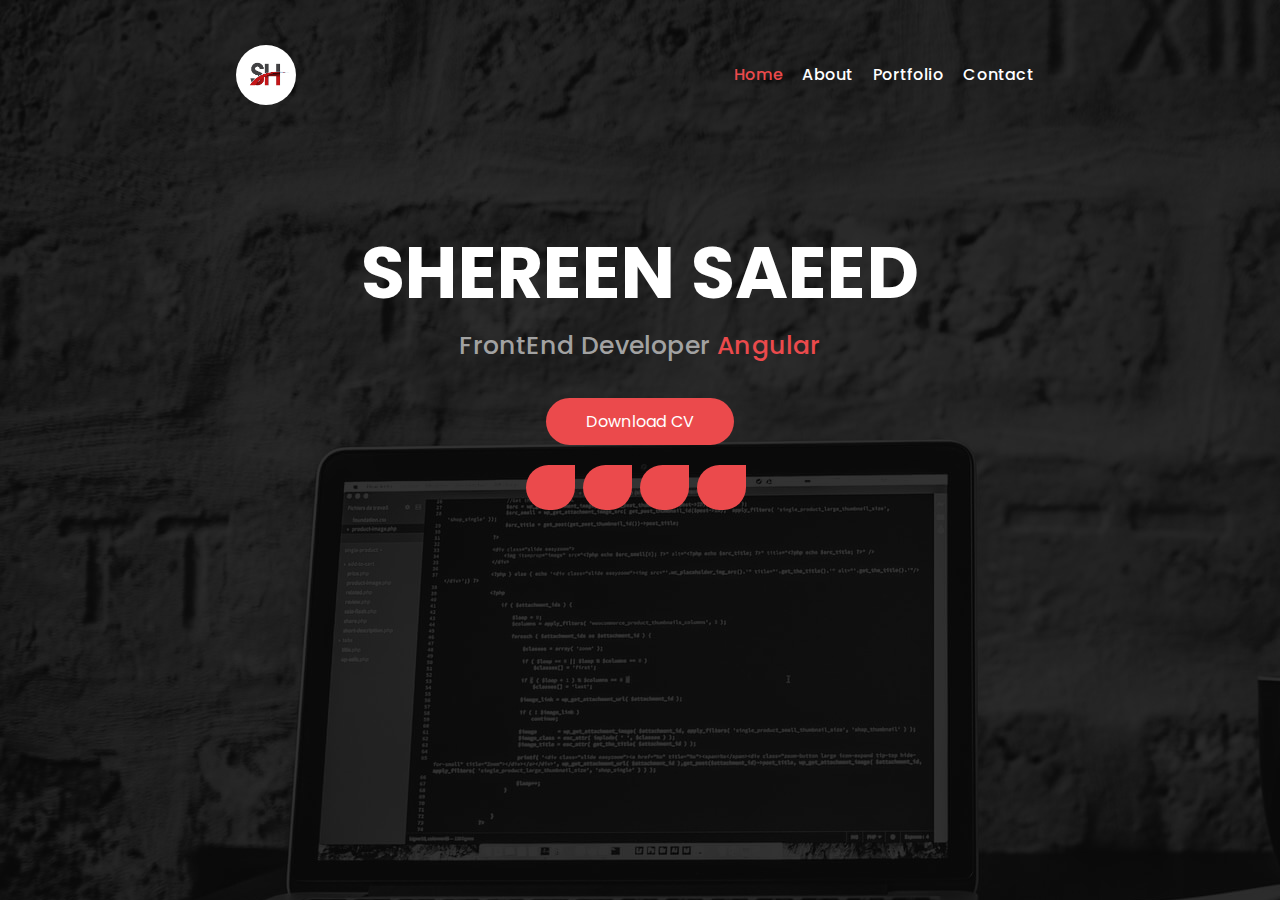
<file: index.html>
<!DOCTYPE html>
<html lang="en">

<head>

<meta http-equiv="Content-Type" content="text/html; charset=utf-8" />

<link rel="icon" type="image/png" href="img/favicon.png" />

<meta name="description" content="this my portfolio with html , css and javascript">

<meta name="viewport" content="width=device-width, initial-scale=1, maximum-scale=1">

<title>Shereen Saeed - portfolio</title>

<!-- Fonts -->
<link href="https://fonts.googleapis.com/css2?family=Open+Sans:ital,wght@0,300;0,400;0,500;0,600;0,700;0,800;1,300;1,400;1,500;1,600;1,700;1,800&display=swap" rel="stylesheet">
<link href="https://fonts.googleapis.com/css2?family=Poppins:ital,wght@0,100;0,200;0,300;0,400;0,500;0,600;0,700;0,800;0,900;1,100;1,200;1,300;1,400;1,500;1,600;1,700;1,800;1,900&display=swap" rel="stylesheet">
<!-- Bootstrap5 cdn -->
<link href="./css/bootstrap.min.css" rel="stylesheet" >
<script src="./js/bootstrap.bundle.min.js"></script>
<!-- style-->
<link rel="stylesheet" type="text/css" href="css/main_style.css" />
<!--Font Awesome cdn-->
<script src="./js/fontAwesome.js"></script>

<link rel="stylesheet" href="https://cdnjs.cloudflare.com/ajax/libs/OwlCarousel2/2.3.4/assets/owl.carousel.min.css">

</head>

<body> 
	
	<!-- PRELOADER -->
	<!--<div id="preloader">
		<div class="loader_line"></div>
	</div>-->

    <div class="container-fluid preloader" id="portfolio_loader">
        <div class="loader">
          <span></span>
          <span></span>
          <span></span>
          <span></span>
        </div>
      </div>
	<!-- /PRELOADER -->
	
	<!-- Header Section -->
    <header>
    
        <nav class="navbar  header-section navbar-expand-lg">
            <div class="container">
              <a class="navbar-brand" href="#">
                <div class="header_logo">
                    <img src="img/logo/myLogo.png" width="60" alt=""/>
                </div>
              </a>
              <button class="navbar-toggler" type="button" data-bs-toggle="collapse" data-bs-target="#navbarSupportedContent" aria-controls="navbarSupportedContent" aria-expanded="false" aria-label="Toggle navigation">
                <span class="navbar-toggler-icon">&#9776;</span>
              </button>
              <div class="collapse navbar-collapse" id="navbarSupportedContent">
                <ul class="navbar-nav  mb-2 mb-lg-0" style="width:58%">
                  
                </ul>
                <div class="header_menu" >
                    <ul class="transition_link  d-flex justify-content-around mb-0">
                        <li class="active mb-2 mb-lg-0"><a href="#home">Home</a></li>
                        <li class=" mb-2 mb-lg-0"><a href="#about">About</a></li>
                        <li><a href="#portfolio">Portfolio</a></li>
                        <li><a href="#contact">Contact</a></li>
                    </ul>
                </div>
              </div>
            </div>
          </nav>
    </header>
	<!-- /Header Section -->
	
    <!-- Home Section -->
    <main>
        <article id="home" class="home_section show_section">
            <div class="container">
                <div class="row text-center">
                    <p class="name mb-0">Shereen Saeed</p>
                    <p class="job">
                        <span class="cd-headline rotate-1"> <!-- ANIMATE TEXT VALUES: zoom, rotate-1, letters type, letters rotate-2, loading-bar, slide, clip, letters rotate-3, letters scale, push,  -->
                            <span class="blc">FrontEnd Developer <span class="coloring">Angular</span></span>							
                        </span>
                    </p>
                </div>

                <div class="row">
                    <div class="main_button d-flex justify-content-center">
                        <!--<a href="https://drive.google.com/file/d/13VqbtGGNJi1G4ZAUJfXzv7X7HOIFVbmy/view?usp=sharing" target="_blank">Download CV</a>-->
                        <a href="/img/about/Shereen's Resume.pdf" download>Download CV</a>
                    </div>
                </div>

                <div class="row">
                    <div class="main_button  links d-flex justify-content-center">
                        <a target="_blank" href="https://github.com/shereensaeedhasaneen" class="circle"><i class="fab fa-github"></i></a>
                        <a target="_blank" href="mailto:sheerysaeed123@gmail.com?subject = Feedback&body = Message" class="circle"><i class="fab fa-google-plus-g"></i></a>
                        <a href="https://wa.me/201120363138" target="_blank"><i class="fab fa-whatsapp"></i></a>
                        <a target="_blank" href="https://www.linkedin.com/in/shereen-saeed-193934160" class="circle"><i class="fab fa-linkedin-in"></i></a>
                    </div>
                </div>
            </div>
        </article>

        <article id="about" class="about_section hide_section">
            <div class="container">
                <div class="row">
                    <div class="about-data">
                            <p class="about_title">About me</p>
                            <div class="about_text mb-4">
                                <p> My name is Shereen Saeed. I am a Front End developer , and I'm very passionate and dedicated to my work. With 1 year experience building and maintaining responsive websites .</p>
                            </div>
                            <div class="main_button">
                                <button data-bs-toggle="modal" data-bs-target="#staticBackdrop"> More Information</button>
                            </div>
                    </div>
                </div>
            </div>

            <!-- about popup -->

                <div class="modal fade" id="staticBackdrop"  tabindex="-1" >
                    <div class="modal-dialog">
                        
                   
                        <div class="modal-content">      
                            <button type="button" title="close" class="btn-close btn-close-white " data-bs-dismiss="modal" aria-label="Close"></button>

                            <div class="modal-body">
                                <div class="row">
                                    <div class="col-lg-5 left-side">
                                        <div class="d-flex flex-column align-items-center">
                                            <p class="popup_name mb-0">shereen saeed</p>
                                            <p class="popup_job">Front End Developer</p>
                                        </div>
                                        <div class="left_list mt-4">
                                            <i class="fas fa-calendar-alt"></i>
                                            <span>1 / 7 / 1998 </span>
                                        </div>

                                        <div class="left_list mt-2">
                                            <i class="fas fa-map-marker-alt"></i>
                                            <span>Shoubra Elkhaima </span>
                                        </div>

                                        <div class="left_list mt-2">
                                            <i class="fas fa-phone-alt"></i>
                                            <span>01120363138 </span>
                                        </div>

                                        <div class="main_button mt-5">
                                            <a href="/img/about/Shereen's Resume.pdf" download>Download CV</a>
                                        </div>
                                    </div>
                                    <div class="col-lg-7 right-side">
                                        <!-- Education -->
                                        <div class="timeline">
                                            <div class="about_popup_title">
                                                <p>My Education</p>
                                            </div>
        
                                            <div class="list mt-3">
                                                <ul>
                                                    <li>
                                                        <div class="list_inner">
                                                            <div class="time">
                                                                <span>2020 - 2021</span>
                                                            </div>
                                                            <div class="place">
                                                                <h3>Graduated from Information Technology Inistitute (ITI) </h3>
                                                                <span>FrontEnd and Cross Platform Track</span>
                                                            </div>
                                                        </div>
                                                    </li>
        
                                                    <li>
                                                        <div class="list_inner">
                                                            <div class="time">
                                                                <span>2016 - 2020</span>
                                                            </div>
                                                            <div class="place">
                                                                <h3>Graduated from faculty of computer and
                                                                    information system</h3>
                                                                <span>Ain shams university</span>
                                                            </div>
                                                        </div>
                                                    </li>
                                                    
                                                    
                                                </ul>
                                            </div>
                                        </div>
                                        
                                        <!-- work experience -->
                                        <div class="mt-4 timeline">
                                            <div class="about_popup_title">
                                                <p>Work Experience</p>
                                            </div>
        
                                            <div class="list mt-3">
                                                <ul>
                                                    <li>
                                                        <div class="list_inner">
                                                            <div class="time">
                                                                <span>2021 - present</span>
                                                            </div>
                                                            <div class="place">
                                                                <h3>Junior Front end Developer</h3>
                                                                <span>Mophx Digital</span>
                                                            </div>
                                                        </div>
                                                    </li>
                                                </ul>
                                            </div>
                                        </div>

                                        <!--Skills-->
                                        <div class="service mt-4">
                                            <div class="about_title">
                                                <p>My Skills</p>
                                            </div>
                                            <div class="list mt-3">
                                                <ul>
                                                    <li><i class="fas fa-caret-right"></i>Html</li>
                                                    <li><i class="fas fa-caret-right"></i>Css</li>
                                                    <li><i class="fas fa-caret-right"></i>Bootstrap</li>
                                                    <li><i class="fas fa-caret-right"></i>Javascript</li>
                                                    <li><i class="fas fa-caret-right"></i>Jquery</li>
                                                    <li><i class="fas fa-caret-right"></i>Angular</li>
                                                    <li><i class="fas fa-caret-right"></i>Typescript</li>
                                                    <li><i class="fas fa-caret-right"></i>Rest Apis</li>
                                                    <li><i class="fas fa-caret-right"></i>Git</li>
                                                    <li><i class="fas fa-caret-right"></i>basic knowledge in Nodejs and mongoDB</li>
                                                </ul>
                                            </div>
                                        </div>

                                        <!--Language-->
                                        <div class="service">
                                            <div class="about_title">
                                                <p>Language</p>
                                            </div>
                                            <div class="list mt-3">
                                                <ul>
                                                    <li><i class="fas fa-caret-right"></i>Arabic (Native)</li>
                                                    <li><i class="fas fa-caret-right"></i>English (Good)</li>
                                                </ul>
                                            </div>
                                        </div>
                                    </div>
                                </div>
                            </div>
                    </div>
                    </div>
                </div>
        </article>

        <article id="portfolio" class="portfolio_section hide_section" style="overflow: hidden;">
            <div class="container">
                <div class="row">
                    <p class="portfolio_title mb-5">My Projects</p>
                    <div class="projects owl-carousel owl-theme" style="min-height:300px">
                        <div class="list_inner">
                            <div class="screen">
                                <img src="./img/portfolio/shoura.png">
                            </div>
                            <div class="details">
                                <h3>Shoura</h3>
                                <span>Ecommerce project</span>
                            </div>
                            <a class="project_link" target="_blank" href="https://shouraonline.com/"></a>
                        </div>
                        <div class="list_inner">
                            <div class="screen">
                                <img src="./img/portfolio/caregateway.png" class="care_project">
                            </div>
                            <div class="details">
                                <h3>Care Gateway</h3>
                                <span>Medical project</span>
                            </div>
                            <a class="project_link" target="_blank" href="https://mophx.com/demo/caregateway/index.html"></a>
                        </div>
                        
                        <div class="list_inner">
                            <div class="screen">
                                <img src="./img/portfolio/ipharmacy.png" class="ipharmacy">
                            </div>
                            <div class="details">
                                <h3>ipharmacy</h3>
                                <span>HealthCare project</span>
                            </div>
                            <a class="project_link" target="_blank" href="http://mophx.com/demo/ipharmacy/index.html"></a>
                        </div>

                        <div class="list_inner">
                            <div class="screen">
                                <img src="./img/portfolio/medfest.png" class="medfest">
                            </div>
                            <div class="details">
                                <h3>Medfest</h3>
                                <span>Films project</span>
                            </div>
                            <a class="project_link" target="_blank" href="https://mophx.com/medfest/index.html"></a>
                        </div>
                      
                                        
                        <div class="list_inner">
                            <div class="screen">
                                <img src="./img/portfolio/tamweel.png" class="tamweel">
                            </div>
                            <div class="details">
                                <h3>TamweelMisr</h3>
                                <span>Bank Loans project</span>
                            </div>
                            <a class="project_link" target="_blank" href="https://tamweelmisr.com/"></a>
                        </div>

                        <div class="list_inner">
                            <div class="screen">
                                <img src="./img/portfolio/agrimisr.png" class="agrimisr">
                            </div>
                            <div class="details">
                                <h3>Agrimisr</h3>
                                <span>Ecommerce homePage</span>
                            </div>
                            <a class="project_link" target="_blank" href="https://mophx.com/Agrimisr/index.html"></a>
                        </div>

                        <div class="list_inner">
                            <div class="screen">
                                <img src="./img/portfolio/ayadymisr.png" class="ayadymisr">
                            </div>
                            <div class="details">
                                <h3>Ayadymisr</h3>
                                <span>Ecommerce homePage</span>
                            </div>
                            <a class="project_link" target="_blank" href="http://mophx.com/demo/ayady-masr/index.html"></a>
                        </div>
                      </div>
                </div>
            </div>
        </article>

        <article id="contact" class="contact_section hide_section">
            <div class="container">
                <div class="row">
                    <p class="contact_title h3">Contact with me</p>
                </div>
                <div class="row mt-4">
                    <div class="col-lg-6">
                        <ul class="contact_info">
                            <li>
                                <div class="list_inner">
                                    <span><a  class="href_location">  <i class="fas fa-map-marker-alt"></i> Shoubra Elkhaima , Qalyubia</a></span>
                                </div>
                            </li>
                            <li>
                                <div class="list_inner">    
                                    <span><a href="https://wa.me/201120363138" target="_blank"><i class="fas fa-phone-alt"></i> 01120363138</a></span>
                                </div>
                            </li>
                            <li>
                                <div class="list_inner">                           
                                    <span><a href="mailto:sheerysaeed123@gmail.com"> <i class="fas fa-envelope"></i>sheerysaeed123@gmail.com</a></span>
                                </div>
                            </li>
                            <li>
                                <div class="list_inner">
                                    <span><a href="https://github.com/shereensaeedhasaneen" target="_blank"><i class="fab fa-github"></i> Github</a></span>
                                </div>
                            </li>
                        </ul>
                    </div>

                    <div class="col-lg-6 mt-4 mt-md-0 contact_form_section d-flex justify-content-lg-end">
                  
                            <form action="#"  class="contact_form row" id="contact_form">
                                <div class="empty_notice mb-3"><span>Please Fill Required Fields</span></div>

                                <div class="col-6 mb-3 mb-lg-0">
                                    <input id="name" name="name" type="text" placeholder="Name" autocomplete="off">
                                </div>
                                <div class="col-6 mb-3 mb-lg-0">
                                    <input id="email" name="email" type="text" placeholder="Email" autocomplete="off">
                                </div>
                            
                                <div class="col-12">
                                    <textarea id="message" name="message" placeholder="Message"></textarea>
                                </div>
                                
                                <div class="main_button mb-5 mb-lg-0">
                                    <button  id="send_message">Send Message</button>
                                </div>

                            </form>
        
                    </div>
                </div>
            </div>
        </article>
    </main>
    <!-- /Home Section -->
    
    <script src="./js/jquery.js"></script>
    <script src="./js/main.js"></script>
    <!--<script src="js/secondowlCarousel/jquery-1.12.0.min.js"></script>-->
    <script src="https://cdnjs.cloudflare.com/ajax/libs/OwlCarousel2/2.3.4/owl.carousel.min.js"></script>

    <script>
        $(document).ready(function(){
            $('.projects').owlCarousel({
                loop:true,
                autoplay: false,
                autoplayTimeout: 2500,
                center: false,
                items:3,
                loop:true,
                margin:15,
                stagePadding: 30,
                //responsiveness
    responsiveClass:true,
    responsive:{
        0:{
            items:1,
            margin:5,
            stagePadding: 15,
        },
        360:{
          items:1,
          margin:10,
         stagePadding:20,
        
        },
        500:{
            items:1,
            margin:10,
            stagePadding:20

        },
        600:{
          items:2,
          margin:15,
          stagePadding:20
        },
        700:{
          items:2,
          margin:15,
          stagePadding:20
        },
       
        900:{
            items:2,
            margin:25,
            stagePadding:50
        },
        1200:{
          items:3,
          margin:15,
          stagePadding:30
        },
        1400:{
          items:3,
          margin:20,
          stagePadding:40
        },
        1700:{
          items:4,
          margin:20,
          stagePadding:40
        }
    }

             
          });
          });
        
    </script>
</body>
</html>
</file>
<file: css/main_style.css>
body {
  scroll-behavior: smooth;
  font-family: "Poppins" !important;
  word-break: break-word;
}

@media (max-width: 500px) {
  main {
    margin-top: 25%;
  }
}
@media (min-width: 501px) and (max-width: 950px) {
  main {
    margin-top: 15%;
  }
}

.container {
  padding: 2.5% 13%;
}

.coloring {
  color: #eb4a4c;
}

.main_button a, .main_button button {
  outline: none;
  border: none;
  cursor: pointer;
  text-decoration: none;
  color: #fff;
  display: inline-block;
  background-color: #eb4a4c;
  padding: 10px 40px;
  text-align: center;
  border-radius: 50px;
  font-family: "Poppins";
  -webkit-transition: all 0.3s ease;
  -moz-transition: all 0.3s ease;
  -ms-transition: all 0.3s ease;
  -o-transition: all 0.3s ease;
  transition: all 0.3s ease;
}
.main_button a:hover, .main_button button:hover {
  background-color: #fff;
  color: #eb4a4c;
}

.show_section {
  visibility: visible;
  transition: opacity 1s ease-out;
  opacity: 1;
}

.hide_section {
  display: none;
  transition: opacity 1s ease-out;
  opacity: 0;
}

.preloader {
  position: relative;
  display: grid;
  place-items: center;
  height: 100vh;
  background-color: #040808;
}

.toggle-loader {
  position: absolute;
  top: 40px;
  right: 40px;
  padding: 10px 40px;
  color: #040808;
  background-color: #eb4a4c;
  box-shadow: 0 0 6px #eb4a4c;
  border: 0;
  border-radius: 4px;
  cursor: pointer;
  transition: box-shadow 0.2s ease;
}
.toggle-loader:hover, .toggle-loader:focus {
  box-shadow: 0 0 10px #eb4a4c;
}
.toggle-loader:active {
  box-shadow: 0 0 2px #eb4a4c;
}

.loader {
  --loader-color: #eb4a4c;
  --loader-shadow-color: #eb4a4c;
  --loader-part-size: 24px;
  --loader-size: calc(var(--loader-part-size) * 3);
  position: relative;
  width: var(--loader-size);
  height: var(--loader-size);
}
.loader.hidden {
  display: none;
}
.loader span {
  position: absolute;
  display: flex;
  align-items: center;
  justify-content: center;
  width: var(--loader-part-size);
  height: var(--loader-part-size);
  background-color: var(--loader-color);
  box-shadow: 0 0 6px var(--loader-shadow-color);
  transform-origin: center center;
  animation: main 6s ease infinite, fading 6s ease infinite;
}
.loader span:nth-child(1) {
  --translationValue: calc(var(--loader-part-size) / 4),
    calc(var(--loader-part-size) / 4);
  --translationValueWhenAssebled: var(--loader-part-size), 0px;
  --translationBeforeDisassembling: calc(var(--loader-part-size) / 4),
    calc(var(--loader-part-size) / 4 * -1);
  top: 0;
  left: var(--loader-part-size);
  animation-delay: 0s, 0.2s;
}
.loader span:nth-child(2) {
  --translationValue: calc(var(--loader-part-size) / 4),
    calc(var(--loader-part-size) / 4 * -1);
  --translationValueWhenAssebled: 0px, calc(var(--loader-part-size) * -1);
  --translationBeforeDisassembling: calc(var(--loader-part-size) / 4 * -1),
    calc(var(--loader-part-size) / 4 * -1);
  top: var(--loader-part-size);
  left: 0;
}
.loader span:nth-child(3) {
  --translationValue: calc(var(--loader-part-size) / 4 * -1),
    calc(var(--loader-part-size) / 4);
  --translationValueWhenAssebled: 0px, var(--loader-part-size);
  --translationBeforeDisassembling: calc(var(--loader-part-size) / 4),
    calc(var(--loader-part-size) / 4);
  top: var(--loader-part-size);
  right: 0;
  animation-delay: 0s, 0.4s;
}
.loader span:nth-child(4) {
  --translationValue: calc(var(--loader-part-size) / 4 * -1),
    calc(var(--loader-part-size) / 4 * -1);
  --translationValueWhenAssebled: calc(var(--loader-part-size) * -1), 0px;
  --translationBeforeDisassembling: calc(var(--loader-part-size) / 4 * -1),
    calc(var(--loader-part-size) / 4);
  bottom: 0;
  left: var(--loader-part-size);
  animation-delay: 0s, 0.6s;
}

@keyframes fading {
  0% {
    opacity: 1;
  }
  8% {
    opacity: 0.2;
  }
  16.6%, 33.2% {
    opacity: 1;
  }
  41.6% {
    opacity: 0.2;
  }
  50%, 66.6% {
    opacity: 1;
  }
  74.9% {
    opacity: 0.2;
  }
  83.2%, 100% {
    opacity: 1;
  }
}
@keyframes main {
  0%, 25% {
    transform: rotate(0) translate(0, 0);
  }
  33.3%, 58.3% {
    transform: rotate(45deg) translate(var(--translationValue));
  }
  62.45% {
    transform: rotate(90deg) translate(var(--translationValueWhenAssebled));
  }
  66.6%, 91.6% {
    transform: rotate(135deg) translate(var(--translationBeforeDisassembling));
  }
  100% {
    transform: rotate(180deg) translate(0, 0);
  }
}
body {
  overflow-x: hidden;
  width: 100%;
  min-height: 100vh;
  font-family: "Mulish";
  font-size: 16px;
  line-height: 1.7;
  letter-spacing: 0.2px;
  word-wrap: break-word;
  font-weight: 400;
  color: #A2A2A2;
  position: relative;
  background: url("../img/background.jpg") no-repeat;
}
@media (max-width: 950px) {
  body {
    background-size: auto;
  }
}
body::before {
  content: "";
  position: absolute;
  top: 0px;
  right: 0px;
  bottom: 0px;
  left: 0px;
  background-color: rgba(0, 0, 0, 0.8);
}

.header-section {
  position: relative;
}
@media (max-width: 1000px) {
  .header-section .navbar-collapse {
    border-radius: 16px;
    background: #212121;
    box-shadow: 0 19px 38px rgba(0, 0, 0, 0.3), 0 15px 12px rgba(0, 0, 0, 0.22);
  }
}
.header-section .header_logo img {
  border-radius: 50%;
}
.header-section .header_menu {
  width: 45%;
}
@media (max-width: 1000px) {
  .header-section .header_menu {
    width: 100%;
    padding: 7% 2%;
  }
}
.header-section .header_menu ul {
  list-style-type: none;
  padding-left: 0;
  width: 100%;
}
@media (max-width: 1000px) {
  .header-section .header_menu ul {
    width: 100%;
    flex-wrap: wrap;
  }
}
.header-section .header_menu ul li {
  display: inline-block;
}
@media (max-width: 1000px) {
  .header-section .header_menu ul li {
    width: 50%;
    text-align: center;
  }
}
.header-section .header_menu ul li.active a {
  color: #eb4a4c;
}
.header-section .header_menu ul li a {
  text-decoration: none;
  color: #fff;
  font-family: "Poppins";
  font-weight: 500;
  -webkit-transition: all 0.3s ease;
  -moz-transition: all 0.3s ease;
  -ms-transition: all 0.3s ease;
  -o-transition: all 0.3s ease;
  transition: all 0.3s ease;
}
.header-section .header_menu ul li a:hover {
  color: #eb4a4c;
}
.header-section .navbar-toggler-icon {
  font-size: 30px;
  color: #fff;
  display: contents;
  align-items: center;
  justify-content: center;
}

.home_section {
  position: relative;
  font-family: "Poppins";
  margin-top: 3%;
}
.home_section .name {
  color: #fff;
  font-size: 72px;
  font-weight: 700;
  text-transform: uppercase;
  line-height: 105px;
}
@media (max-width: 550px) {
  .home_section .name {
    font-size: 32px;
    line-height: 65px;
  }
}
@media (min-width: 551px) and (max-width: 1000px) {
  .home_section .name {
    font-size: 50px;
  }
}
.home_section .job {
  font-size: 25px;
  font-weight: 500;
  color: #A2A2A2;
  margin-bottom: 30px;
}
@media (max-width: 550px) {
  .home_section .job {
    font-size: 18px;
  }
}
.home_section .links {
  margin-top: 20px;
}
.home_section .links a {
  border-radius: 40px 0 40px 40px;
  width: 49px;
  height: 45px;
  padding: 10px 0;
  margin-right: 1%;
}
.home_section .links a:hover {
  transform: translateY(-7px);
  transition: all 0.4s ease-in-out;
}
.home_section .links a i {
  font-size: 20px;
}

.about_section {
  position: relative;
  margin-top: 5%;
  color: #fff;
}
.about_section .about-data {
  width: 90%;
}
@media (max-width: 1000px) {
  .about_section .about-data {
    width: 100%;
  }
}
.about_section .about_title {
  text-transform: uppercase;
  font-size: 40px;
  font-weight: 700;
  font-family: "Poppins";
}
@media (max-width: 550px) {
  .about_section .about_title {
    font-size: 35px;
  }
}
.about_section .about_text {
  color: #A2A2A2;
  font-size: 20px;
  font-family: "Poppins";
}
@media (max-width: 700px) {
  .about_section .about_text {
    font-size: 18px;
  }
}
.about_section .modal {
  background-color: rgba(0, 0, 0, 0.6);
}
@media (max-width: 550px) {
  .about_section .modal .modal-dialog {
    margin-top: 5%;
  }
}
.about_section .modal .btn-close {
  position: absolute;
  z-index: 4;
  right: 20px;
  top: 2%;
  font-size: 10px;
  border: 1px solid black;
  border-radius: 50%;
  padding: 7px;
}
.about_section .modal .btn-close:hover {
  color: #eb4a4c !important;
}
.about_section .modal .modal-content {
  background-color: #222222;
  width: 100%;
  height: 617px;
  overflow-y: auto;
  overflow-x: hidden;
  position: relative;
  /*&::before{
      position: fixed;
      content: "";
      top: 0;
      left:0;
     // right: 0px;
      height: 50px;
      background-color: rgb(194, 83, 83);
      z-index: 3;
      border-top-left-radius: 10px;
      border-top-right-radius: 10px;
      width: 800px;
  }
  &::after{
      position: fixed;
      content: "";
      bottom: 0;
      left: 0;
      // right: 0px;
      height: 50px;
      background-color: rgb(218, 71, 71);
      z-index: 3;
      border-bottom-left-radius: 10px;
      border-bottom-right-radius: 10px;
      width: 800px;
  }*/
}
.about_section .modal .modal-content::-webkit-scrollbar {
  width: 8px;
}
.about_section .modal .modal-content::-webkit-scrollbar-track {
  background: #222222;
  border-top-right-radius: 80px;
  border-bottom-right-radius: 80px;
}
.about_section .modal .modal-content::-webkit-scrollbar-thumb {
  background: #b64c4c;
  border-radius: 20px;
}
@media (min-width: 576px) {
  .about_section .modal .modal-dialog {
    max-width: 800px !important;
    margin: 1.75rem auto;
  }
}
.about_section .modal .popup_name {
  font-size: 22px;
  text-transform: uppercase;
  margin-bottom: 7px;
}
.about_section .modal .popup_job {
  font-weight: 400;
  color: #A2A2A2;
  font-size: 15px;
}
.about_section .modal .left-side {
  padding: 65px 40px 0 50px;
}
.about_section .modal .left_list {
  border-bottom: 1px dashed rgba(255, 255, 255, 0.15);
  padding-bottom: 6px;
}
.about_section .modal .left_list span {
  color: #fff;
  padding-left: 10px;
}
.about_section .modal .left_list i {
  color: #eb4a4c;
  font-size: 16px;
}
.about_section .modal .main_button a {
  width: 100%;
}
.about_section .modal .right-side {
  padding: 65px 0px 0 40px;
  border-left: 1px dashed rgba(255, 255, 255, 0.15);
}
.about_section .modal .right-side .about_popup_title p {
  border-bottom: 2px solid #eb4a4c;
  font-size: 18px;
  font-weight: 600;
  margin-bottom: 0;
  width: 40%;
}
@media (max-width: 550px) {
  .about_section .modal .right-side .about_popup_title p {
    width: 60%;
  }
}
.about_section .modal .right-side .timeline .list ul {
  margin: 0px;
  list-style-type: none;
  position: relative;
  display: inline-block;
  padding-top: 10px;
  padding-left: 0;
}
.about_section .modal .right-side .timeline .list ul::before {
  content: "";
  position: absolute;
  width: 1px;
  height: 100%;
  top: 0;
  left: 0;
  background-color: rgba(255, 255, 255, 0.15);
}
.about_section .modal .right-side .timeline .list ul li {
  margin: 0px;
  width: 100%;
  position: relative;
  padding-left: 20px;
  padding-bottom: 45px;
}
.about_section .modal .right-side .timeline .list ul li::before {
  content: "";
  position: absolute;
  height: 12px;
  width: 12px;
  background: #eb4a4c;
  border-radius: 100%;
  border: solid 1px #eb4a4c;
  left: -5px;
  top: 12px;
}
.about_section .modal .right-side .timeline .list ul li .list_inner {
  display: flex;
}
.about_section .modal .right-side .timeline .list ul li .time span {
  display: inline-block;
  padding: 5px 25px;
  background-color: rgba(255, 255, 255, 0.05);
  border-radius: 50px;
  font-size: 14px;
  white-space: nowrap;
  color: #afaeaa;
}
.about_section .modal .right-side .timeline .list ul li .place {
  width: 60%;
  padding-left: 15px;
}
.about_section .modal .right-side .timeline .list ul li .place h3 {
  font-size: 15px;
  margin-bottom: 2px;
}
.about_section .modal .right-side .timeline .list ul li .place span {
  font-size: 14px;
  color: #afaeaa;
}
.about_section .modal .right-side .service .about_title p {
  font-size: 18px;
  font-weight: 600;
  border-bottom: 2px solid #eb4a4c;
  width: 40%;
  margin-bottom: 0;
}
@media (max-width: 550px) {
  .about_section .modal .right-side .service .about_title p {
    width: 60%;
  }
}
.about_section .modal .right-side .service .list ul {
  margin: 0px;
  list-style-type: none;
  padding-left: 10px;
}
.about_section .modal .right-side .service .list ul li {
  margin: 0px 0px 8px 0px;
  width: 100%;
  float: left;
  position: relative;
  padding-left: 10px;
  color: #afaeaa;
}
.about_section .modal .right-side .service .list ul li i {
  position: absolute;
  left: -7px;
  top: 50%;
  transform: translateY(-50%);
  color: #eb4a4c;
  font-size: 16px;
  margin-top: 1px;
}

.portfolio_section {
  position: relative;
  color: #fff;
}
.portfolio_section .container {
  padding-top: 1.5%;
  padding-bottom: 0;
}
.portfolio_section .portfolio_title {
  font-weight: 700;
  font-family: "Poppins";
  font-size: 30px;
}
.portfolio_section .projects {
  background: transparent;
  padding: 10px 5px;
}
.portfolio_section .projects .screen {
  display: block;
  width: 100%;
  min-height: 100%;
  overflow: hidden;
  position: relative;
  margin: 0 auto;
}
.portfolio_section .projects .screen img {
  top: 0;
  width: 100%;
  position: absolute;
  z-index: 0;
  margin: 0;
  padding: 0;
  -webkit-transition: all 5s;
  -moz-transition: all 5s;
  -ms-transition: all 5s;
  -o-transition: all 5s;
  transition: all 5s;
  /*&.care_project {
      bottom: -174%;
  }
  &.ipharmacy{
      bottom: -71%;
  }
  &.medfest {
      bottom: -390%;
  }
  &.tamweel{
      bottom: -164%;
  }
  &.agrimisr{
      bottom: -207%;
  }

  &.ayadymisr{
      bottom: -252%;
  }*/
}
.portfolio_section .projects .list_inner {
  width: 100%;
  height: 100%;
  border-radius: 10px;
  overflow: hidden;
}
.portfolio_section .projects .list_inner:hover img {
  top: calc(-3000px/10);
  -webkit-transition: all 5s;
  -moz-transition: all 5s;
  -ms-transition: all 5s;
  -o-transition: all 5s;
  transition: all 5s;
}
.portfolio_section .projects .list_inner:hover .details {
  bottom: 20px;
}
.portfolio_section .projects .details {
  position: absolute;
  z-index: 2;
  bottom: -100px;
  left: 20px;
  background-color: #fff;
  padding: 10px 20px 10px 20px;
  box-shadow: 0px 0px 20px rgba(0, 0, 0, 0.2);
  border-radius: 5px;
  -webkit-transition: all 0.3s ease;
  -moz-transition: all 0.3s ease;
  -ms-transition: all 0.3s ease;
  -o-transition: all 0.3s ease;
  transition: all 0.3s ease;
}
.portfolio_section .projects .details h3 {
  color: #000;
  font-size: 15px;
  margin-bottom: 2px;
}
.portfolio_section .projects .details span {
  color: #777;
  font-size: 14px;
}
.portfolio_section .projects .project_link {
  position: absolute;
  top: 0px;
  bottom: 0px;
  left: 0px;
  right: 0px;
  z-index: 5;
}
.portfolio_section .owl-item {
  width: 276px;
  margin-right: 15px;
  border-radius: 20px;
  background: #000000;
  height: 291px;
}
@media (min-width: 400px) and (max-width: 650px) {
  .portfolio_section .owl-item {
    height: 370px;
    width: 265px;
  }
}

.contact_section {
  position: relative;
  color: #fff;
  margin-top: 40px;
}
.contact_section .contact_title {
  font-weight: 700;
  font-family: "Poppins";
}
.contact_section ul.contact_info {
  list-style-type: none;
  padding: 0;
  width: 92%;
}
@media (max-width: 550px) {
  .contact_section ul.contact_info {
    width: 100%;
    font-size: 14px;
  }
}
.contact_section ul.contact_info li {
  margin: 0px 0px 20px 0px;
  width: 100%;
}
.contact_section ul.contact_info li:last-child {
  margin-bottom: 0px;
}
.contact_section ul.contact_info li i {
  color: #eb4a4c;
  font-size: 16px;
  margin-top: 1px;
  padding-right: 13px;
}
.contact_section ul.contact_info li span {
  display: inline-block;
  padding-left: 13px;
}
.contact_section ul.contact_info li a {
  text-decoration: none;
  color: #fff;
  -webkit-transition: all 0.3s ease;
  -moz-transition: all 0.3s ease;
  -ms-transition: all 0.3s ease;
  -o-transition: all 0.3s ease;
  transition: all 0.3s ease;
}
.contact_section ul.contact_info li a.href_location:hover {
  color: #fff;
}
.contact_section ul.contact_info li a:hover {
  color: #eb4a4c;
}
.contact_section ul.contact_info .list_inner {
  width: 100%;
  height: auto;
  background-color: #222;
  border-radius: 10px;
  padding: 10px;
}
.contact_section .contact_form_section form {
  width: 95%;
}
@media (max-width: 550px) {
  .contact_section .contact_form_section form {
    width: 108%;
  }
}
.contact_section .contact_form_section .empty_notice {
  color: #F52225;
  display: none;
  font-weight: 500;
}
.contact_section .contact_form_section .form_input_shared, .contact_section .contact_form_section textarea, .contact_section .contact_form_section input {
  width: 100%;
  background-color: #222;
  border: 1px solid #4E4E4E;
  border-radius: 10px;
  color: #A2A2A2;
  padding: 20px;
  font-family: "Poppins";
}
.contact_section .contact_form_section .form_input_shared:focus, .contact_section .contact_form_section textarea:focus, .contact_section .contact_form_section input:focus {
  outline: none;
}
.contact_section .contact_form_section input {
  height: 45px;
}
.contact_section .contact_form_section textarea {
  height: 85%;
  resize: none;
}
.contact_section .contact_form_section .main_button button {
  padding: 7px 35px;
}

/*# sourceMappingURL=main_style.css.map */
</file>
